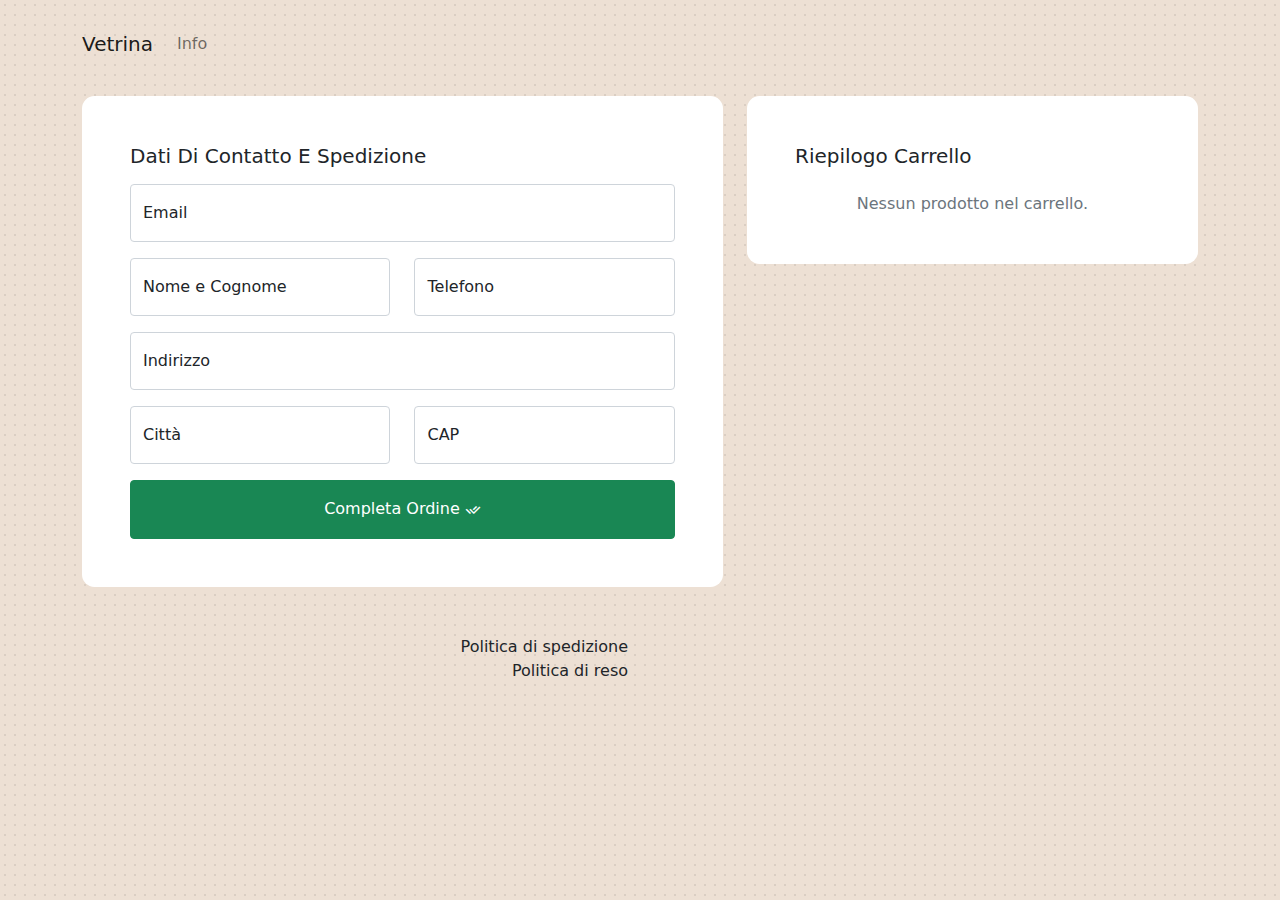
<file: checkout.html>
<!doctype html>
<html lang="it">
<head>
  <meta charset="utf-8">
  <meta http-equiv="x-ua-compatible" content="ie=edge">
  <title>Checkout - Vetrina</title>
  <meta name="description" content="Checkout - Vetrina">
  <meta name="viewport" content="width=device-width, initial-scale=1">
  <!-- Bootstrap -->
  <link rel="stylesheet" href="css/bootstrap.css">
  <!-- Main CSS Files -->
  <link rel="stylesheet" href="css/main.css">
  <!-- Font Icons (RemixIcons) -->
  <link rel="stylesheet" href="fonts/remixicon.css">
  <!-- Jquery Toast -->
  <link rel="stylesheet" href="css/jquery.toast.min.css">
  <!-- Favicon -->
  <link rel="apple-touch-icon" sizes="57x57" href="img/favicon/apple-icon-57x57.png">
  <link rel="apple-touch-icon" sizes="60x60" href="img/favicon/apple-icon-60x60.png">
  <link rel="apple-touch-icon" sizes="72x72" href="img/favicon/apple-icon-72x72.png">
  <link rel="apple-touch-icon" sizes="76x76" href="img/favicon/apple-icon-76x76.png">
  <link rel="apple-touch-icon" sizes="114x114" href="img/favicon/apple-icon-114x114.png">
  <link rel="apple-touch-icon" sizes="120x120" href="img/favicon/apple-icon-120x120.png">
  <link rel="apple-touch-icon" sizes="144x144" href="img/favicon/apple-icon-144x144.png">
  <link rel="apple-touch-icon" sizes="152x152" href="img/favicon/apple-icon-152x152.png">
  <link rel="apple-touch-icon" sizes="180x180" href="img/favicon/apple-icon-180x180.png">
  <link rel="icon" type="image/png" sizes="192x192"  href="img/favicon/android-icon-192x192.png">
  <link rel="icon" type="image/png" sizes="32x32" href="img/favicon/favicon-32x32.png">
  <link rel="icon" type="image/png" sizes="96x96" href="img/favicon/favicon-96x96.png">
  <link rel="icon" type="image/png" sizes="16x16" href="img/favicon/favicon-16x16.png">
  <link rel="manifest" href="img/favicon/manifest.json">
  <meta name="msapplication-TileColor" content="#ffffff">
  <meta name="msapplication-TileImage" content="img/favicon/ms-icon-144x144.png">
  <meta name="theme-color" content="#ffffff">
</head>
<body class="checkout">
  <!-- Navbar -->
  <nav class="navbar navbar-expand-lg navbar-light mt-3">
    <div class="container">
      <a class="navbar-brand" id="store-name" href="index.html">Vetrina</a>
      <button class="navbar-toggler" type="button" data-bs-toggle="collapse" data-bs-target="#navbarSupportedContent" aria-controls="navbarSupportedContent" aria-expanded="false" aria-label="Toggle navigation">
        <span class="navbar-toggler-icon"></span>
      </button>
      <div class="collapse navbar-collapse" id="navbarSupportedContent">
        <ul class="navbar-nav me-auto mb-2 mb-lg-0">
          <li class="nav-item">
            <a class="nav-link" href="info.html">Info</a>
          </li>
        </ul>
      </div>
    </div>
  </nav>
  <!-- End Navbar -->
  <main>
    <section class="top mt-4">
      <div class="container">
        <div class="row justify-content-center">
          <div class="col-lg-7">
            <div class="bg-white p-3 p-md-5 rounded-md h-100">
              <form id="shipping-form">
                <h1 class="h5 text-capitalize mb-3">Dati di contatto e spedizione</h1>
                <div class="form-floating mb-3">
                  <input type="email" class="form-control" id="email" placeholder="nome@email.com" required>
                  <label for="email">Email</label>
                </div>
                <div class="row">
                  <div class="col-lg-6">
                    <div class="form-floating mb-3">
                      <input type="text" class="form-control" id="nome" placeholder="Nome e Cognome" required>
                      <label for="nome">Nome e Cognome</label>
                    </div>
                  </div>
                  <div class="col-lg-6">
                    <div class="form-floating mb-3">
                      <input type="text" class="form-control" id="telefono" placeholder="Telefono" required>
                      <label for="telefono">Telefono</label>
                    </div>
                  </div>
                </div>
                <div class="form-floating mb-3">
                  <input type="text" class="form-control" id="indirizzo" placeholder="Indirizzo" required>
                  <label for="indirizzo">Indirizzo</label>
                </div>
                <div class="row">
                  <div class="col-lg-6">
                    <div class="form-floating mb-3">
                      <input type="text" class="form-control" id="citta" placeholder="Città" required>
                      <label for="citta">Città</label>
                    </div>
                  </div>
                  <div class="col-lg-6">
                    <div class="form-floating mb-3">
                      <input type="text" class="form-control" id="cap" placeholder="CAP" required>
                      <label for="cap">CAP</label>
                    </div>
                  </div>
                </div>
                <button type="submit" class="btn btn-success w-100 p-3">Completa Ordine <i class="ri-check-double-line ri-middle"></i></button>
              </form>
            </div>
          </div>
          <div class="col-lg-5 mt-3 mt-lg-0">
            <div class="bg-white rounded-md p-3 p-md-5 sticky">
              <h2 class="h5 mb-4">Riepilogo Carrello</h2>
              <div id="checkout-items"></div>
            </div>
          </div>
        </div>
      </div>
    </section>

    <!-- Features Section -->
    <!-- <section class="features mt-5">
      <div class="container">
        <div class="row gx-lg-5 text-center bg-white mx-0 py-5 rounded-lg">
          <div class="col-md-4 mt-3 mt-md-0">
            <i class="ri-customer-service-line ri-3x text-danger"></i>
            <h4 class="fs-6 fw-normal">Assistenza 24/7</h4>
            <div class="small text-muted">Siamo sempre disponibili per te.</div>
          </div>
          <div class="col-md-4 mt-3 mt-md-0">
            <i class="ri-gift-2-line ri-3x text-danger"></i>
            <h4 class="fs-6 fw-normal">Regali stagionali</h4>
            <div class="small text-muted">Scopri le nostre offerte speciali.</div>
          </div>
          <div class="col-md-4 mt-3 mt-md-0">
            <i class="ri-shield-star-line ri-3x text-danger"></i>
            <h4 class="fs-6 fw-normal">Materiali di qualità</h4>
            <div class="small text-muted">Solo prodotti selezionati.</div>
          </div>
        </div>
      </div>
    </section> -->
    <!-- End Features Section -->

  </main>
  <!-- Footer -->
  <footer class="mt-5 mb-lg-5">
    <div class="container">
      <div class="row">
        <div class="col-md-6" id="store-contact">
          <!-- Contatti dinamici -->
        </div>
        <div class="col-md-6 text-md-end mt-3 mt-lg-0">
          <ul class="list-unstyled">
            <li><a href="#" class="text-color-auto text-decoration-none">Politica di spedizione</a></li>
            <li><a href="#" class="text-color-auto text-decoration-none">Politica di reso</a></li>
          </ul>
          <!-- <div class="text-color-auto">
            <i class="ri-visa-line ri-lg"></i>
            <i class="ri-paypal-fill ri-lg"></i>
            <i class="ri-mastercard-fill ri-lg"></i>
            <i class="ri-bit-coin-fill ri-lg"></i>
          </div> -->
        </div>
      </div>
    </div>
  </footer>
  <!-- End Footer -->
  <script type="module">
    import config from "./site-config.js";
    document.getElementById("store-name").textContent = config.storeName || "Vetrina";
    if (config.contact) {
      let contactHtml = "";
      if (config.contact.phone) contactHtml += `<div class='d-flex align-items-center'><div class='icon-wrapper me-2'><i class='ri-phone-line'></i></div><a href='tel:${config.contact.phone}' class='text-color-auto text-decoration-none' rel='nofollow'>${config.contact.phone}</a></div>`;
      if (config.contact.email) contactHtml += `<div class='mt-1 d-flex align-items-center'><div class='icon-wrapper me-2'><i class='ri-mail-open-line'></i></div><a href='mailto:${config.contact.email}' class='text-color-auto text-decoration-none' rel='nofollow'>${config.contact.email}</a></div>`;
      if (config.contact.address) contactHtml += `<div class='mt-1 d-flex align-items-center'><div class='icon-wrapper me-2'><i class='ri-map-2-line'></i></div><address class='d-inline-block mb-0 text-color-auto'>${config.contact.address}</address></div>`;
      document.getElementById("store-contact").innerHTML = contactHtml;
    } else {
      document.getElementById("store-contact").style.display = "none";
    }
    let cart = JSON.parse(localStorage.getItem('cart') || '{}');
    function calculateShipping(items) {
      let totalWeight = 0;
      items.forEach(item => {
        totalWeight += (item.peso || 1) * item.qty;
      });
      if (totalWeight === 0) return 0;
      return Math.ceil(totalWeight / 20) * 10; // 10€ ogni 20kg (stepwise)
    }
    function renderCheckout() {
      const checkoutItemsDiv = document.getElementById("checkout-items");
      const items = Object.values(cart);
      const submitBtn = document.querySelector('#shipping-form button[type="submit"]');
      const emptyAlertId = 'empty-cart-alert';
      // Rimuovi eventuale alert precedente
      let prevAlert = document.getElementById(emptyAlertId);
      if (prevAlert) prevAlert.remove();
      if (items.length === 0) {
        checkoutItemsDiv.innerHTML = "<div class='text-center text-muted'>Nessun prodotto nel carrello.</div>";
        document.getElementById("checkout-total").textContent = "0.00";
        // Mostra anche spedizione a 0
        if (document.getElementById("shipping-cost")) {
          document.getElementById("shipping-cost").textContent = "0.00";
        }
        if (submitBtn) {
          submitBtn.disabled = true;
          submitBtn.classList.remove('btn-success');
          submitBtn.classList.add('btn-danger');
          submitBtn.style.opacity = '0.7';
          submitBtn.style.cursor = 'not-allowed';
          // Mostra alert sopra il form (più visibile)
          let form = document.getElementById('shipping-form');
          if (form && !document.getElementById(emptyAlertId)) {
            const alert = document.createElement('div');
            alert.id = emptyAlertId;
            alert.className = 'alert alert-warning mb-3';
            alert.innerHTML = "Aggiungi almeno un prodotto al carrello per completare l'ordine.";
            form.parentNode.insertBefore(alert, form);
          }
        }
        return;
      } else {
        if (submitBtn) {
          submitBtn.disabled = false;
          submitBtn.classList.remove('btn-danger');
          submitBtn.classList.add('btn-success');
          submitBtn.style.opacity = '';
          submitBtn.style.cursor = '';
        }
      }
      let subtotal = 0;
      checkoutItemsDiv.innerHTML =
        items.map(item => {
          subtotal += item.price * item.qty;
          return `<div class='row align-items-center mb-3'><div class='col-3'><div class='product-thumb-wrapper'><img src='${item.image_path || 'img/shoe-800x800-1.png'}' alt='${item.name}' class='img-fluid' /></div></div><div class='col-5'><div class='fw-bold'>${item.name}</div><div class='text-muted small'>€${item.price} x ${item.qty}</div></div><div class='col-4 text-end'><button class='btn btn-outline-secondary btn-sm minus-btn' data-id='${item.id}' aria-label='Diminuisci quantità'>-</button> <span class='mx-1'>${item.qty}</span> <button class='btn btn-outline-secondary btn-sm plus-btn' data-id='${item.id}' aria-label='Aumenta quantità'>+</button> <button class='btn btn-outline-danger btn-sm remove-btn' data-id='${item.id}' aria-label='Rimuovi' title='Rimuovi'>&times;</button></div></div>`;
        }).join('');
      // Calcola spedizione
      const shipping = calculateShipping(items);
      // Mostra spedizione e totale
      let summaryHtml = `<div class='d-flex justify-content-between mt-3'><span>Subtotale</span><span>€${subtotal.toFixed(2)}</span></div>`;
      summaryHtml += `<div class='d-flex justify-content-between mt-3'><span>Spedizione</span><span id='shipping-cost'>€${shipping.toFixed(2)}</span></div>`;
      summaryHtml += `<div class='cart-total mt-2'>Totale: <span class='fw-bold text-danger'>€<span id='checkout-total'>${(subtotal+shipping).toFixed(2)}</span></span></div>`;
      checkoutItemsDiv.innerHTML += summaryHtml;
      // Remove item event
      checkoutItemsDiv.querySelectorAll('.remove-btn').forEach(btn => {
        btn.onclick = (e) => {
          const id = btn.getAttribute('data-id');
          delete cart[id];
          localStorage.setItem('cart', JSON.stringify(cart));
          renderCheckout();
        };
      });
      // Plus/minus events
      checkoutItemsDiv.querySelectorAll('.plus-btn').forEach(btn => {
        btn.onclick = () => {
          const id = btn.getAttribute('data-id');
          cart[id].qty++;
          localStorage.setItem('cart', JSON.stringify(cart));
          renderCheckout();
        };
      });
      checkoutItemsDiv.querySelectorAll('.minus-btn').forEach(btn => {
        btn.onclick = () => {
          const id = btn.getAttribute('data-id');
          if (cart[id].qty > 1) {
            cart[id].qty--;
          } else {
            delete cart[id];
          }
          localStorage.setItem('cart', JSON.stringify(cart));
          renderCheckout();
        };
      });
    }
    function randomCode(length = 8) {
      const chars = 'ABCDEFGHIJKLMNOPQRSTUVWXYZabcdefghijklmnopqrstuvwxyz0123456789';
      let result = '';
      for (let i = 0; i < length; i++) {
        result += chars.charAt(Math.floor(Math.random() * chars.length));
      }
      return result;
    }
    document.getElementById("shipping-form").onsubmit = async (e) => {
      e.preventDefault();
      const items = Object.values(cart);
      if (items.length === 0) {
        // Blocca invio se il carrello è vuoto (ulteriore sicurezza)
        return;
      }
      const nome = document.getElementById('nome').value;
      const indirizzo = document.getElementById('indirizzo').value;
      const citta = document.getElementById('citta').value;
      const cap = document.getElementById('cap').value;
      const telefono = document.getElementById('telefono').value;
      const email = document.getElementById('email').value;
      const orderId = randomCode(8);
      // Get cart and totals
      const orderedProducts = items.map(item => {
        return {
          id: item.id,
          name: item.name,
          price: item.price,
          qty: item.qty,
          peso: item.peso
        };
      });
      const shipping = calculateShipping(items);
      const subtotal = items.reduce((sum, item) => sum + item.price * item.qty, 0);
      const total = subtotal + shipping;
      // Call Firestore Cloud Function (example, replace with your function URL)
      try {
        await fetch('https://us-central1-store-products-ed162.cloudfunctions.net/on_request_example', {
          method: 'POST',
          headers: { 'Content-Type': 'application/json' },
          body: JSON.stringify({ nome, indirizzo, citta, cap, telefono, email, orderId, orderedProducts, total, iban: config.contact.iban, negozioMail: config.contact.email })
        });
      } catch (err) {
        console.error('Errore durante l\'invio dell\'ordine:', err);
        alert('Si è verificato un errore durante l\'invio dell\'ordine. Riprova più tardi.');
        return;
      }
      localStorage.setItem('cart', '{}');
      window.location.href = `conferma.html?nome=${encodeURIComponent(nome)}&orderId=${orderId}&total=${total.toFixed(2)}&email=${encodeURIComponent(email)}`;
    };
    renderCheckout();
  </script>
  <script src="js/jquery-3.4.1.min.js"></script>
  <script src="js/bootstrap.bundle.min.js"></script>
  <script src="js/main.js"></script>
</body>
</html>
</file>
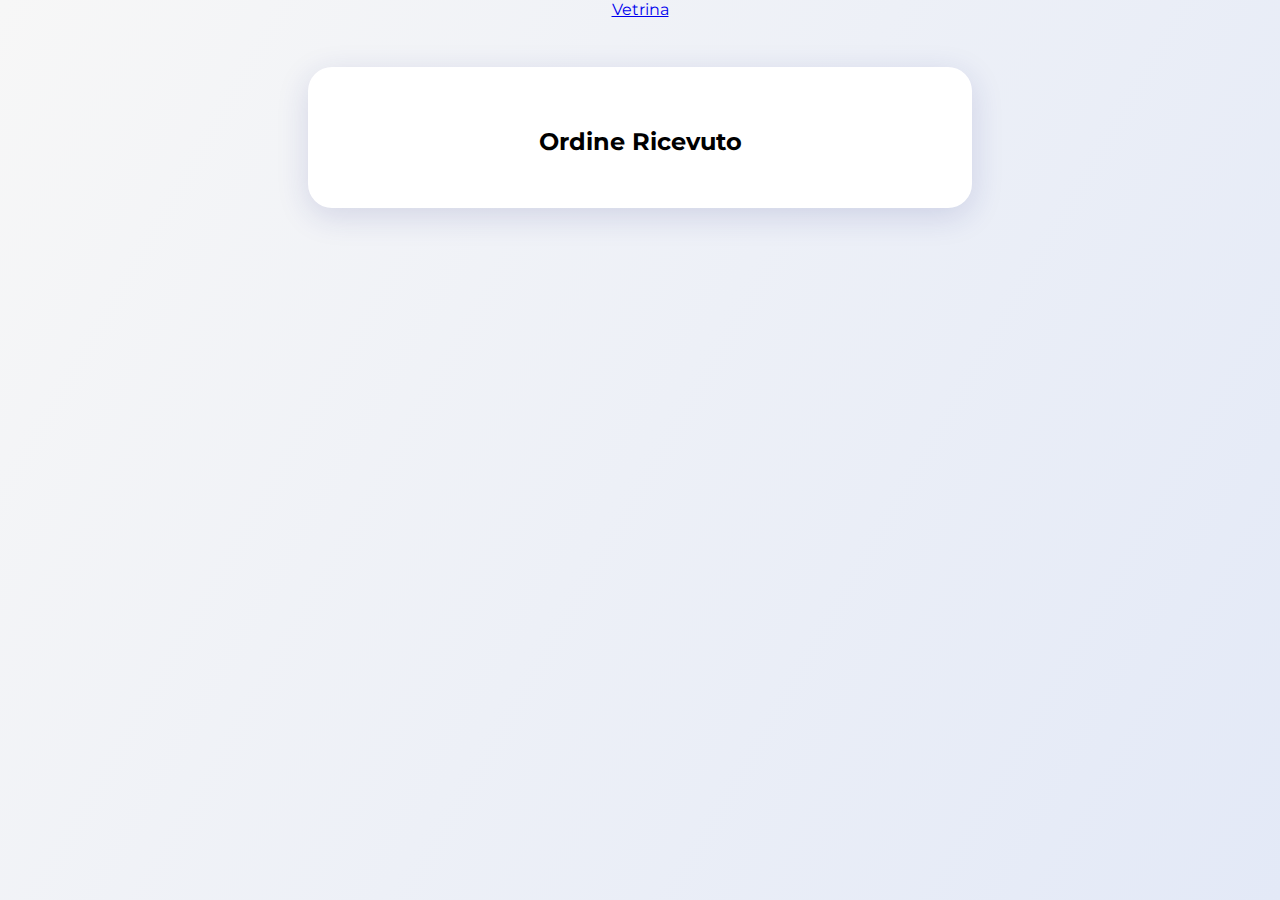
<file: conferma.html>
<!DOCTYPE html>
<html lang="it">
<head>
  <meta charset="UTF-8" />
  <meta name="viewport" content="width=device-width, initial-scale=1.0" />
  <title>Conferma Ordine - Vetrina</title>
  <link href="https://fonts.googleapis.com/css2?family=Montserrat:wght@700;400&display=swap" rel="stylesheet">
  <link rel="stylesheet" href="./style.css">
</head>
<body>
  <header class="main-header">
    <div class="header-content">
      <a href="index.html" class="header-title" id="store-name">Vetrina</a>
    </div>
  </header>
  <div class="container">
    <h2>Ordine Ricevuto</h2>
    <div id="payment-instructions"></div>
  </div>
  <footer class="main-footer">
    <div class="footer-content">
      <div class="store-contact" id="store-contact"></div>
    </div>
  </footer>
  <script type="module">
    import config from "./site-config.js";
    console.log(config);
    document.getElementById("store-name").textContent = config.storeName || "Vetrina";
    if (config.contact) {
      let contactHtml = "";
      if (config.contact.email) contactHtml += `Email: <a href='mailto:${config.contact.email}'>${config.contact.email}</a><br>`;
      if (config.contact.phone) contactHtml += `Telefono: <a href='tel:${config.contact.phone}'>${config.contact.phone}</a>`;
      document.getElementById("store-contact").innerHTML = contactHtml;
    } else {
      document.getElementById("store-contact").style.display = "none";
    }
    // Get params
    const params = new URLSearchParams(window.location.search);
    const nome = params.get('nome') || '';
    const orderId = params.get('orderId') || '';
    const iban = config.contact.iban || '---';
    document.getElementById('payment-instructions').innerHTML = `
      <p>Grazie <b>${nome}</b>! Il tuo ordine è stato ricevuto.</p>
      <p>Per favore effettua un bonifico bancario con causale:<br>
      <b>${nome} - ${orderId}</b><br>
      all'IBAN:<br>
      <b>${iban}</b>
      </p>
      <p>Riceverai una conferma via email dopo il pagamento.</p>
    `;
  </script>
</body>
</html>
</file>
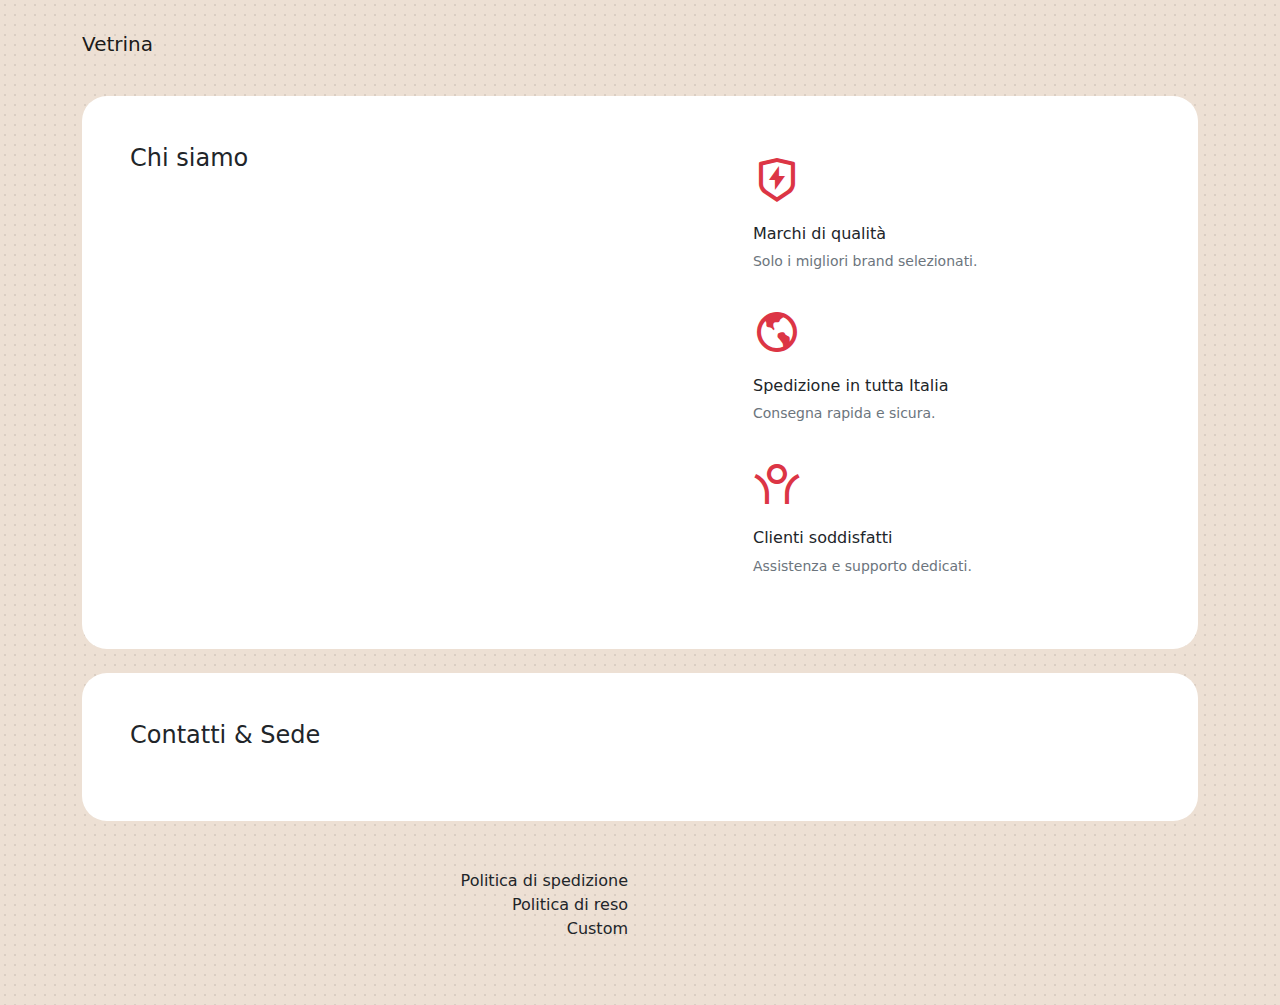
<file: info.html>
<!doctype html>
<html lang="it">
<head>
  <meta charset="utf-8">
  <meta http-equiv="x-ua-compatible" content="ie=edge">
  <title>Info & Contatti - Vetrina</title>
  <meta name="description" content="Contatti e informazioni negozio">
  <meta name="viewport" content="width=device-width, initial-scale=1">
  <!-- Bootstrap -->
  <link rel="stylesheet" href="css/bootstrap.css">
  <!-- Main CSS Files -->
  <link rel="stylesheet" href="css/main.css">
  <!-- Font Icons (RemixIcons) -->
  <link rel="stylesheet" href="fonts/remixicon.css">
  <!-- Favicon -->
  <link rel="apple-touch-icon" sizes="57x57" href="img/favicon/apple-icon-57x57.png">
  <link rel="apple-touch-icon" sizes="60x60" href="img/favicon/apple-icon-60x60.png">
  <link rel="apple-touch-icon" sizes="72x72" href="img/favicon/apple-icon-72x72.png">
  <link rel="apple-touch-icon" sizes="76x76" href="img/favicon/apple-icon-76x76.png">
  <link rel="apple-touch-icon" sizes="114x114" href="img/favicon/apple-icon-114x114.png">
  <link rel="apple-touch-icon" sizes="120x120" href="img/favicon/apple-icon-120x120.png">
  <link rel="apple-touch-icon" sizes="144x144" href="img/favicon/apple-icon-144x144.png">
  <link rel="apple-touch-icon" sizes="152x152" href="img/favicon/apple-icon-152x152.png">
  <link rel="apple-touch-icon" sizes="180x180" href="img/favicon/apple-icon-180x180.png">
  <link rel="icon" type="image/png" sizes="192x192"  href="img/favicon/android-icon-192x192.png">
  <link rel="icon" type="image/png" sizes="32x32" href="img/favicon/favicon-32x32.png">
  <link rel="icon" type="image/png" sizes="96x96" href="img/favicon/favicon-96x96.png">
  <link rel="icon" type="image/png" sizes="16x16" href="img/favicon/favicon-16x16.png">
  <link rel="manifest" href="img/favicon/manifest.json">
  <meta name="msapplication-TileColor" content="#ffffff">
  <meta name="msapplication-TileImage" content="img/favicon/ms-icon-144x144.png">
  <meta name="theme-color" content="#ffffff">
</head>
<body class="about contact">
  <!-- Navbar -->
  <nav class="navbar navbar-expand-lg navbar-light mt-3">
    <div class="container">
      <a class="navbar-brand" id="store-name" href="index.html">Vetrina</a>
      <button class="navbar-toggler" type="button" data-bs-toggle="collapse" data-bs-target="#navbarSupportedContent" aria-controls="navbarSupportedContent" aria-expanded="false" aria-label="Toggle navigation">
        <span class="navbar-toggler-icon"></span>
      </button>

    </div>
  </nav>
  <!-- End Navbar -->
  <main>
    <!-- About Section -->
    <section class="top mt-4">
      <div class="container">
        <div class="row">
          <div class="col-md-12">
            <div class="bg-white rounded-lg overflow-hidden">
              <div id="about-image-container"></div>
              <div class="p-3 p-md-5">
                <div class="row gx-lg-5">
                  <div class="col-md-7">
                    <h3 class="h4 text-color-auto pb-3" id="about-title">Chi siamo</h3>
                    <div id="about-text"></div>
                    <div class="social-share-circle mt-4 pb-4" id="about-socials"></div>
                    <blockquote class="blockquote mt-4" id="about-quote" style="display:none;"></blockquote>
                    <div id="about-signature" class="mt-3"></div>
                  </div>
                  <div class="col-md-5 mt-3 mt-md-0" id="features-col">
                    <!-- Features will be rendered here -->
                  </div>
                </div>
              </div>
            </div>
          </div>
        </div>
      </div>
    </section>
    <!-- End About Section -->

    <!-- Contatti & Sede Section -->
    <section class="top mt-4">
      <div class="container">
        <div class="row">
          <div class="col-md-12">
            <div class="bg-white rounded-lg overflow-hidden">
              <!-- Google Map -->
              <div id="map-container"></div>
              <!-- End Google Map -->
              <div class="p-3 p-md-5">
                <div class="row gx-lg-5">
                  <div class="col-md-6">
                    <h3 class="h4 text-color-auto pb-3">Contatti &amp; Sede</h3>
                    <div id="store-contact"></div>
                  </div>
                  <div class="col-md-6 mt-3 mt-md-0">
                    <!-- <form id="contact-form">
                      <div class="form-floating mb-3">
                        <input type="text" class="form-control" id="f_name" placeholder="Nome" required maxlength="50" name="name">
                        <label for="f_name">Nome</label>
                      </div>
                      <div class="form-floating mb-3">
                        <input type="email" class="form-control" id="f_email" placeholder="nome@email.com" required name="email">
                        <label for="f_email">Email</label>
                      </div>
                      <div class="form-floating mb-3">
                        <textarea class="form-control" placeholder="Messaggio" id="f_message" required name="message"></textarea>
                        <label for="f_message">Messaggio</label>
                      </div>
                      <button type="submit" name="submit" class="btn btn-primary">Invia Messaggio</button>
                    </form> -->
                  </div>
                </div>
              </div>
            </div>
          </div>
        </div>
      </div>
    </section>
    <!-- End Contatti & Sede Section -->
  </main>
  <!-- Footer -->
  <footer class="mt-5 mb-lg-5">
    <div class="container">
      <div class="row">
        <div class="col-md-6" id="footer-contact">
          <!-- Contatti dinamici -->
        </div>
        <div class="col-md-6 text-md-end mt-3 mt-lg-0">
          <ul class="list-unstyled">
            <li><a href="#" class="text-color-auto text-decoration-none">Politica di spedizione</a></li>
            <li><a href="#" class="text-color-auto text-decoration-none">Politica di reso</a></li>
            <li><a id="custom-link" href="custom.html" class="text-color-auto text-decoration-none"></a></li>
          </ul>
        </div>
      </div>
    </div>
  </footer>
  <!-- End Footer -->
  <script type="module">
    import config from "./site-config.js";
    document.getElementById("store-name").textContent = config.storeName || "Vetrina";
    // About Section
    function renderAbout() {
      // Image
      const aboutImg = config.aboutImage || null;
      const aboutImgDiv = document.getElementById('about-image-container');
      if (aboutImg) {
        aboutImgDiv.innerHTML = `<img src="${aboutImg}" class="img-fluid min-w-100" alt="Chi siamo" />`;
      } else {
        aboutImgDiv.innerHTML = '';
      }
      // Text
      document.getElementById('about-text').innerHTML = config.aboutText || '';
      // Socials
      const socials = config.socials || [];
      const socialsDiv = document.getElementById('about-socials');
      if (socials.length) {
        socialsDiv.innerHTML = socials.map(s => `<a href="${s.url}" class="me-1" target="_blank" rel="noopener"><i class="ri-${s.icon}-line"></i></a>`).join('');
      } else {
        socialsDiv.innerHTML = '';
      }
      // Quote
      if (config.aboutQuote) {
        document.getElementById('about-quote').style.display = '';
        document.getElementById('about-quote').innerHTML = `<p><i class="ri-double-quotes-l ri-lg"></i> <span class="text-muted fw-light">${config.aboutQuote}</span></p>`;
      }
      // Signature
      if (config.aboutSignature) {
        document.getElementById('about-signature').innerHTML = `<img src="${config.aboutSignature}" class="img-signature" alt="Firma" />`;
      } else if (config.aboutCEO) {
        document.getElementById('about-signature').innerHTML = `<div><strong>${config.aboutCEO}</strong></div>`;
      }
    }
    renderAbout();
    // Features
    function renderFeatures() {
      const features = config.features || [
        { icon: 'shield-flash', title: 'Marchi di qualità', text: 'Solo i migliori brand selezionati.' },
        { icon: 'earth', title: 'Spedizione in tutta Italia', text: 'Consegna rapida e sicura.' },
        { icon: 'open-arm', title: 'Clienti soddisfatti', text: 'Assistenza e supporto dedicati.' }
      ];
      document.getElementById('features-col').innerHTML = features.map(f => `
        <div class="mb-4">
          <i class="ri-${f.icon}-line ri-3x text-danger"></i>
          <h4 class="fs-6 fw-normal mt-2">${f.title}</h4>
          <div class="small text-muted">${f.text}</div>
        </div>
      `).join('');
    }
    renderFeatures();
    // Contatti dinamici
    function renderContact(targetId) {
      if (config.contact) {
        let contactHtml = "";
        if (config.contact.phone) contactHtml += `<div class='d-flex align-items-center'><div class='icon-wrapper me-2'><i class='ri-phone-line'></i></div><a href='tel:${config.contact.phone}' class='text-color-auto text-decoration-none' rel='nofollow'>${config.contact.phone}</a></div>`;
        if (config.contact.email) contactHtml += `<div class='mt-1 d-flex align-items-center'><div class='icon-wrapper me-2'><i class='ri-mail-open-line'></i></div><a href='mailto:${config.contact.email}' class='text-color-auto text-decoration-none' rel='nofollow'>${config.contact.email}</a></div>`;
        if (config.contact.address) contactHtml += `<div class='mt-1 d-flex align-items-center'><div class='icon-wrapper me-2'><i class='ri-map-2-line'></i></div><address class='d-inline-block mb-0 text-color-auto'>${config.contact.address}</address></div>`;
        document.getElementById(targetId).innerHTML = contactHtml;
      } else {
        document.getElementById(targetId).style.display = "none";
      }
    }
    renderContact("store-contact");
    renderContact("footer-contact");
    // Mappa dinamica senza API key, usando coordinate se disponibili per zoom
    if (config.contact && (config.contact.lat && config.contact.lng || config.contact.address)) {
      const mapDiv = document.getElementById('map-container');
      let mapUrl = '';
      if (config.contact.lat && config.contact.lng) {
        // Embed with coordinates and zoom 16
        mapUrl = `https://maps.google.com/maps?q=${config.contact.lat},${config.contact.lng}&z=16&output=embed`;
      } else if (config.contact.address) {
        // Fallback to address
        mapUrl = `https://maps.google.com/maps?q=${encodeURIComponent(config.contact.address)}&z=16&output=embed`;
      }
      mapDiv.innerHTML = `<iframe src='${mapUrl}' width='100%' height='400' style='border:0;' allowfullscreen='' loading='lazy' referrerpolicy='no-referrer-when-downgrade'></iframe>`;
    }

    const customLink = document.getElementById('custom-link');
    if (customLink) {
      customLink.textContent = (config && config.customPageLabel) ? config.customPageLabel : 'Custom';
      customLink.style.display = '';
    }
  </script>
  <script src="js/jquery-3.4.1.min.js"></script>
  <script src="js/bootstrap.bundle.min.js"></script>
  <script src="js/main.js"></script>
</body>
</html>
</file>
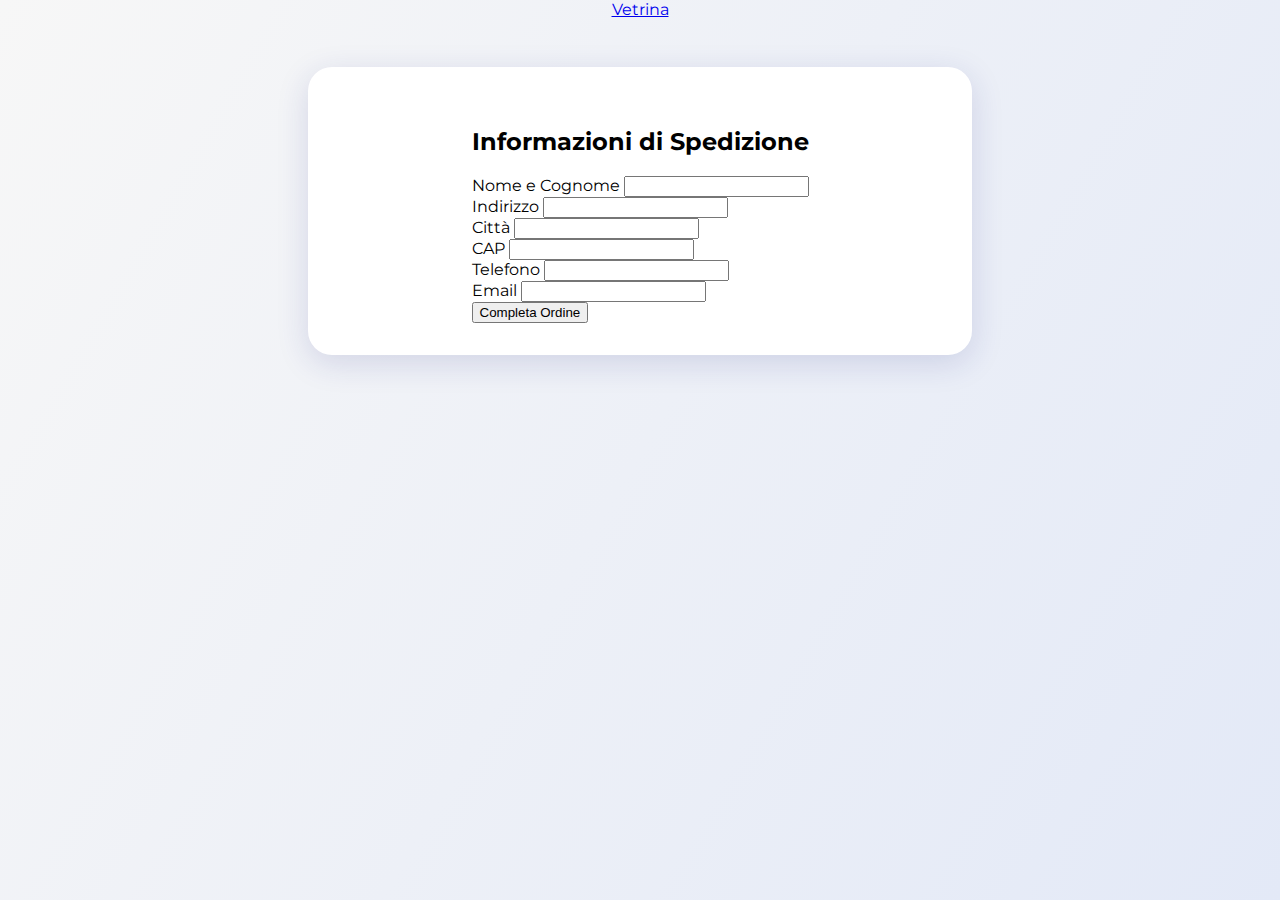
<file: ordine.html>
<!DOCTYPE html>
<html lang="it">
<head>
  <meta charset="UTF-8" />
  <meta name="viewport" content="width=device-width, initial-scale=1.0" />
  <title>Ordine - Vetrina</title>
  <link href="https://fonts.googleapis.com/css2?family=Montserrat:wght@700;400&display=swap" rel="stylesheet">
  <link rel="stylesheet" href="./style.css">
</head>
<body>
  <header class="main-header">
    <div class="header-content">
      <a href="index.html" class="header-title" id="store-name">Vetrina</a>
    </div>
  </header>
  <div class="container">
    <h2>Informazioni di Spedizione</h2>
    <form id="shipping-form">
      <div class="form-group">
        <label for="nome">Nome e Cognome</label>
        <input type="text" id="nome" name="nome" required />
      </div>
      <div class="form-group">
        <label for="indirizzo">Indirizzo</label>
        <input type="text" id="indirizzo" name="indirizzo" required />
      </div>
      <div class="form-group">
        <label for="citta">Città</label>
        <input type="text" id="citta" name="citta" required />
      </div>
      <div class="form-group">
        <label for="cap">CAP</label>
        <input type="text" id="cap" name="cap" required />
      </div>
      <div class="form-group">
        <label for="telefono">Telefono</label>
        <input type="text" id="telefono" name="telefono" required />
      </div>
      <div class="form-group">
        <label for="email">Email</label>
        <input type="email" id="email" name="email" required />
      </div>
      <button type="submit" class="place-order-btn">Completa Ordine</button>
    </form>
  </div>
  <footer class="main-footer">
    <div class="footer-content">
      <div class="store-contact" id="store-contact"></div>
    </div>
  </footer>
  <script type="module">
    import config from "./site-config.js";
    document.getElementById("store-name").textContent = config.storeName || "Vetrina";
    if (config.contact) {
      let contactHtml = "";
      if (config.contact.email) contactHtml += `Email: <a href='mailto:${config.contact.email}'>${config.contact.email}</a><br>`;
      if (config.contact.phone) contactHtml += `Telefono: <a href='tel:${config.contact.phone}'>${config.contact.phone}</a>`;
      document.getElementById("store-contact").innerHTML = contactHtml;
    } else {
      document.getElementById("store-contact").style.display = "none";
    }
    function randomCode(length = 8) {
      const chars = 'ABCDEFGHIJKLMNOPQRSTUVWXYZabcdefghijklmnopqrstuvwxyz0123456789';
      let result = '';
      for (let i = 0; i < length; i++) {
        result += chars.charAt(Math.floor(Math.random() * chars.length));
      }
      return result;
    }
    document.getElementById("shipping-form").onsubmit = async (e) => {
      e.preventDefault();
      const nome = document.getElementById('nome').value;
      const indirizzo = document.getElementById('indirizzo').value;
      const citta = document.getElementById('citta').value;
      const cap = document.getElementById('cap').value;
      const telefono = document.getElementById('telefono').value;
      const email = document.getElementById('email').value;
      const orderId = randomCode(8);
      // Get cart and total
      const cart = JSON.parse(localStorage.getItem('cart') || '{}');
      const items = Object.values(cart);
      let total = 0;
      const orderedProducts = items.map(item => {
        total += item.price * item.qty;
        return {
          id: item.id,
          name: item.name,
          price: item.price,
          qty: item.qty
        };
      });
      // Call Firestore Cloud Function (example, replace with your function URL)
      try {
        await fetch('https://us-central1-store-products-ed162.cloudfunctions.net/on_request_example', {
          method: 'POST',
          headers: { 'Content-Type': 'application/json' },
          body: JSON.stringify({ nome, indirizzo, citta, cap, telefono, email, orderId, orderedProducts, total, iban: config.iban, negozioMail: config.contact.email })
        });
      } catch (err) {
        console.error('Errore durante l\'invio dell\'ordine:', err);
        alert('Si è verificato un errore durante l\'invio dell\'ordine. Riprova più tardi.');
        return;
      }
      localStorage.setItem('cart', '{}');
      window.location.href = `conferma.html?nome=${encodeURIComponent(nome)}&orderId=${orderId}`;
    };
  </script>
</body>
</html>
</file>
<file: css/main.css>
@charset "UTF-8";/*!
 * Little Shopper | HTML5 E-Commerce Template
 * Author: Web_Trendy
 * Copyright 2021 © Web_Trendy (https://www.templatemonster.com/authors/hamidsepehr/)
 * Licensed under Template Monster (https://www.templatemonster.com/licenses/)
 *
 * "Love is out mother, we are born of LOVE!" --Rumi
 *
 */:root{--ls-transition-normal:all 300ms ease-out;--ls-black:#011627;--ls-mate:#212529;--ls-white:#FDFFFC;--ls-almond:#EDE0D4;--ls-blue:#4361EE;--ls-red:#E63946;--ls-orange:#FF9F1C;--ls-purple:#6A4C93;--ls-tiffany:#2EC4B6;--ls-sienna:#EE6C4D;--ls-color-primary:var(--ls-orange);--ls-color-secondary:var(--ls-red);--ls-radius:25px}body{background-color:var(--ls-almond);background-image:url(../img/bg-dot-black-1.svg)}.text-color-auto{color:var(--ls-mate)}html.dark body{background-color:var(--ls-black);background-image:url(../img/bg-dot-white-1.svg)}html.dark .text-color-auto{color:var(--ls-white)}html.dark .navbar-light .navbar-nav .nav-link{color:rgba(255,255,255,.55)}html.dark .navbar-light .navbar-nav .nav-link:focus,html.dark .navbar-light .navbar-nav .nav-link:hover{color:rgba(255,255,255,.7)}html.dark .navbar-light .navbar-brand{color:rgba(255,255,255,.9)}html.dark .navbar-light .navbar-toggler{border-color:rgba(255,255,255,.3)}html.dark .navbar-light .navbar-toggler-icon{filter:invert(1)}html.dark .navbar .d-lg-none [data-bs-toggle=collapse]{color:rgba(255,255,255,.7)}html.dark .social-media:before{background-color:var(--ls-white)}html.dark .currency-toggle{color:var(--ls-white)}html.dark .currency-toggle:before{background-color:var(--ls-white)}html.dark .cart-amount{color:var(--ls-white)}.z-index-99{z-index:99}.header-card{border-radius:var(--ls-radius);overflow:hidden}.rounded-lg{border-radius:var(--ls-radius)}.rounded-md{border-radius:calc(var(--ls-radius)/ 2)}.btn-arrow i{display:inline-block}.btn-arrow:focus i,.btn-arrow:hover i{animation-name:icon-move;animation-duration:.3s;animation-timing-function:ease-out}.tag-outline{font-size:.8rem;display:inline-block;padding:3px 8px;border:1px solid var(--ls-sienna);color:var(--ls-sienna);border-radius:100px;text-decoration:none;margin:5px 0}.tag-outline:hover{background-color:var(--ls-sienna);color:#fff}.link-badge-wrapper:focus .link-badge i,.link-badge-wrapper:hover .link-badge i{animation-name:icon-move;animation-duration:.3s;animation-timing-function:ease-out}.link-badge-wrapper .link-badge{position:absolute;top:50px;right:0;background-image:url(../img/link-bg.svg);background-repeat:no-repeat;background-size:100%;width:30px;height:81px;display:flex;align-items:center;justify-content:center;color:#fff}.nav-cart{display:flex;align-items:center;cursor:pointer}.nav-cart .cart-amount{font-size:.9rem;font-weight:500}.nav-cart .cart-icon{position:relative}.nav-cart .cart-icon .item-badge{position:absolute;top:-4px;right:-4px;font-size:.75rem;display:flex;align-items:center;justify-content:center;width:20px;height:20px;border-radius:50%;background-color:var(--ls-color-primary)}.nav-search{cursor:pointer}.nav-search i{transition:var(--ls-transition-normal)}.nav-search:focus i,.nav-search:hover i{transform:rotate(90deg)}.dark-mode-toggle{position:fixed;bottom:50px;right:15px}.toggler{display:none}.toggler+.toggler-btn{display:block;width:25px;height:14px;position:relative;cursor:pointer;user-select:none}.toggler+.toggler-btn:after,.toggler+.toggler-btn:before{position:relative;display:block;content:"";width:50%;height:100%}.toggler+.toggler-btn:after{left:0}.toggler+.toggler-btn:before{display:none}.toggler:checked+.toggler-btn:after{left:50%}.toggler-light+.toggler-btn{background:var(--ls-sienna);border-radius:100px;padding:2px;transition:all .4s ease}.toggler-light+.toggler-btn:after{border-radius:50%;background:#fff;transition:all .2s ease}.toggler-light:checked+.toggler-btn{background:var(--ls-tiffany)}.circle-button,.dark-mode-toggle,.nav-cart .cart-icon,.nav-search{background-color:#fff;border-radius:50%;display:flex;align-items:center;justify-content:center;width:45px;height:45px}.icon-wrapper{background-color:rgba(255,255,255,.5);border-radius:5px;display:inline-flex;align-items:center;justify-content:center;width:30px;height:30px}.product-card{border-radius:var(--ls-radius);overflow:hidden;box-shadow:5px 5px 15px 0 rgba(0,0,0,.1)}.product-card .card-body{position:relative}.product-card .card-body:before{content:'';position:absolute;top:0;left:0;width:100%;height:100%;background-color:var(--ls-color-primary);background-image:url(../img/bg.svg);background-repeat:no-repeat;background-size:150%;background-position:50px -220px;clip-path:circle(86% at 66% -5%);transition:var(--ls-transition-normal)}.product-card .add-to-card,.product-card .quick-view,.product-card .wishlist{border:1px solid rgba(0,0,0,.5);width:30px;height:30px;border-radius:50%;display:inline-flex;align-items:center;justify-content:center;cursor:pointer;position:relative;transition:var(--ls-transition-normal)}.product-card .add-to-card svg,.product-card .quick-view svg,.product-card .wishlist svg{position:absolute}.product-card .add-to-card .circle,.product-card .quick-view .circle,.product-card .wishlist .circle{stroke-dasharray:100;stroke-dashoffset:100}.product-card .add-to-card:focus,.product-card .add-to-card:hover,.product-card .quick-view:focus,.product-card .quick-view:hover,.product-card .wishlist:focus,.product-card .wishlist:hover{transform:scale(1.1)}.product-card .add-to-card:focus .circle,.product-card .add-to-card:hover .circle,.product-card .quick-view:focus .circle,.product-card .quick-view:hover .circle,.product-card .wishlist:focus .circle,.product-card .wishlist:hover .circle{animation:stroke .6s ease-out forwards}.product-card .card-label{transition:var(--ls-transition-normal);transform:translateY(100%)}.product-card .card-desc,.product-card .card-review{transition:var(--ls-transition-normal);transform:translateY(100%);opacity:0}.product-card .card-image img{transform:rotate(-30deg);filter:drop-shadow(0 15px 5px rgba(0, 0, 0, .2));transition:var(--ls-transition-normal)}.product-card:focus .card-body:before,.product-card:hover .card-body:before{background-position:50px -260px;clip-path:circle(86% at 66% -14%)}.product-card:focus .card-label,.product-card:hover .card-label{transform:translateY(0)}.product-card:focus .card-desc,.product-card:focus .card-review,.product-card:hover .card-desc,.product-card:hover .card-review{transform:translateY(0);opacity:1}.product-card:focus .card-review,.product-card:hover .card-review{transition-delay:150ms}.product-card:focus .card-image img,.product-card:hover .card-image img{transform:rotate(0) scale(1.1)}.product-colors{display:flex;flex-wrap:wrap}.product-colors span{width:24px;height:24px;display:inline-block;border-radius:50%;position:relative;margin:6px 8px;cursor:pointer}.product-colors span.active:before{opacity:.5}.product-colors span:before{content:'';position:absolute;width:35px;height:35px;top:50%;left:50%;background-color:inherit;opacity:.1;transform:translate(-50%,-50%);border-radius:50%}.product-colors span.red{background-color:var(--ls-red)}.product-colors span.orange{background-color:var(--ls-orange)}.product-colors span.purple{background-color:var(--ls-purple)}.product-colors span.tiffany{background-color:var(--ls-tiffany)}.product-colors span.sienna{background-color:var(--ls-sienna)}.product-sizes{display:flex;flex-wrap:wrap}.product-sizes span{display:inline-block;padding:8px 16px;background-color:var(--ls-almond);margin:2px;border-radius:5px;font-size:.8rem;font-weight:500;cursor:pointer}.product-sizes span.active{background-color:var(--ls-orange)}.product-image-wrapper{background-color:var(--ls-color-primary)}.product-image-wrapper.circle{border-radius:50%;padding:50px}.product-image-wrapper.zoom-wrapper:focus img,.product-image-wrapper.zoom-wrapper:hover img{opacity:0}.product-thumb-wrapper{background-color:var(--ls-color-primary);border-radius:15px;padding:10px;cursor:pointer}.modal-body .btn-close{position:absolute;right:20px;top:20px;z-index:9}.search-modal .modal-dialog{margin-top:-25px}.search-modal input[type=search]{font-size:2rem;box-shadow:none}.cart-modal .modal-dialog{margin:30px 30px 30px auto;transform:translateX(50%)!important}.cart-modal .modal-dialog .modal-content{height:calc(100vh - 60px)}.cart-modal .modal-dialog .modal-body{overflow-y:auto}.cart-modal .cart-item .close{position:absolute;top:5px;right:10px;cursor:pointer;opacity:.4;display:flex;align-items:center;justify-content:center;width:20px;height:20px;border-radius:50%;color:#fff}.cart-modal .cart-item .close i{line-height:1}.cart-modal .cart-item .close:focus,.cart-modal .cart-item .close:hover{opacity:1}.cart-modal.show .modal-dialog{transform:translateX(0)!important}.anim-in{animation-name:anim-in;animation-duration:.3s}.blog-card .image-wrapper{overflow:hidden}.blog-card .image-wrapper img{transition:var(--ls-transition-normal)}.blog-card:focus .image-wrapper img,.blog-card:hover .image-wrapper img{transform:scale(1.1) rotate(3deg)}.author-img{width:70px;height:70px}.reviewer-img{width:70px;height:70px}.cursor-pointer{cursor:pointer}.min-w-100{min-width:100%}.img-signature{width:200px}.social-share a{text-decoration:none}.social-share a.facebook{color:#1877f2}.social-share a.twitter{color:#1da1f2}.social-share a.insta{color:#e1306c}.social-share a.linkedin{color:#0077b5}.social-share-circle a{text-decoration:none;color:#fff;display:inline-flex;width:30px;height:30px;border-radius:50%;align-items:center;justify-content:center}.social-share-circle a.facebook{background-color:#1877f2}.social-share-circle a.twitter{background-color:#1da1f2}.social-share-circle a.insta{background-color:#e1306c}.social-share-circle a.linkedin{background-color:#0077b5}body.blog section.top .page-header,body.product section.top .page-header,body.shop section.top .page-header{position:relative}body.blog section.top .page-header:before,body.product section.top .page-header:before,body.shop section.top .page-header:before{content:'';width:calc(100% + 60px);height:60vh;position:absolute;top:-60px;left:-30px;z-index:-1;border-radius:var(--ls-radius)}body.blog .dropend,body.blog .social-media,body.product .dropend,body.product .social-media,body.shop .dropend,body.shop .social-media{transition:var(--ls-transition-normal);opacity:0}body.blog .dropend.active,body.blog .social-media.active,body.product .dropend.active,body.product .social-media.active,body.shop .dropend.active,body.shop .social-media.active{opacity:1}body.home section.top .header-card{position:relative}body.home section.top .header-card:before{content:'';position:absolute;top:0;left:0;width:100%;height:100%;background-color:var(--ls-sienna);clip-path:circle(55% at 25% 10%)}body.home section.top .header-card:after{content:'';position:absolute;bottom:0;right:0;width:100%;height:100%;background-color:var(--ls-tiffany);clip-path:circle(31% at 90% 100%)}body.home section.top .carousel-info{position:absolute;top:50%;left:0;transform:translateY(-50%)}body.home section.top .carousel-info .desc,body.home section.top .carousel-info .link,body.home section.top .carousel-info .title{opacity:0;transform:translateY(30px)}body.home section.top .carousel-info.active{z-index:99}body.home section.top .carousel-info.active .desc,body.home section.top .carousel-info.active .link,body.home section.top .carousel-info.active .title{opacity:1;transform:translateY(0);transition:all .3s ease-out}body.home section.top .carousel-info.active .desc{transition-delay:.3s}body.home section.top .carousel-info.active .link{transition-delay:.6s}body.home section.top .owl-dots{transform:translateY(100%)}body.home section.top .owl-dots .owl-dot span{display:inline-block;width:10px;height:5px;background-color:rgba(0,0,0,.1)}body.home section.top .owl-dots .owl-dot.active span{background-color:rgba(0,0,0,.5)}body.home section.discount .bg-image{background-image:url(../img/background-1200x1500-1.jpg);background-repeat:no-repeat;background-size:cover;background-attachment:fixed;background-color:var(--ls-sienna);background-blend-mode:overlay}body.shop .sort .form-select{width:120px}body.shop section.top .page-header:before{background-color:var(--ls-sienna)}body.blog section.top .page-header:before{background-color:var(--ls-orange)}body.single-blog section.top img{min-width:100%}body.product section.top .page-header:before{background-color:var(--ls-tiffany)}body.product .quantity-wrapper>div{width:35px;height:100%;display:flex;align-items:center;justify-content:center;background-color:var(--ls-blue);color:#fff}body.product .quantity-wrapper>div:first-child{border-top-left-radius:4px;border-bottom-left-radius:4px;cursor:pointer}body.product .quantity-wrapper>div:first-child:focus,body.product .quantity-wrapper>div:first-child:hover{background-color:#516def}body.product .quantity-wrapper>div:nth-child(2){border-left:1px solid rgba(0,0,0,.1);border-right:1px solid rgba(0,0,0,.1)}body.product .quantity-wrapper>div:last-child{border-top-right-radius:4px;border-bottom-right-radius:4px;cursor:pointer}body.product .quantity-wrapper>div:last-child:focus,body.product .quantity-wrapper>div:last-child:hover{background-color:#516def}body.wish-list .page-title i{background-color:#fff;display:inline-flex;width:25px;height:25px;align-items:center;justify-content:center;border-radius:100px}body.checkout .sticky{position:sticky;top:20px;z-index:1020}@keyframes anim-in{from{transform:rotate(45deg)}to{transform:rotate(0)}}@keyframes icon-move{50%{transform:translateX(5px)}to{transform:translateX(0)}}@keyframes stroke{to{stroke-dashoffset:0}}@media screen and (max-width:767px){html.dark body.collection .page-header .image-wrapper .info{color:var(--ls-white)}.carousel-info-wrapper{min-height:50vh}.cart-modal .modal-dialog{margin:.5rem}body.not-found section.top .image-wrapper .info{background-color:var(--ls-white);text-align:center;padding:30px}body.not-found section.top .image-wrapper .info a{text-decoration:none;border:1px solid var(--ls-black);border-radius:100px;color:var(--ls-black);padding:2px 10px;display:inline-block;font-size:.8rem}body.not-found section.top .image-wrapper .info a:focus,body.not-found section.top .image-wrapper .info a:hover{background-color:var(--ls-black);color:var(--ls-white)}}@media screen and (max-width:767px) and (orientation:portrait){body.blog section.top,body.product section.top,body.shop section.top{overflow-x:hidden}}@media screen and (max-width:823px) and (orientation:landscape){section.top .page-header:before{height:100vh}}@media screen and (min-width:1025px){.currency-toggle{font-size:.8rem;position:fixed;top:50%;left:15px;transform:rotate(-90deg) translateY(50%);cursor:pointer}.currency-toggle:before{content:'';display:inline-block;width:30px;height:2px;background-color:var(--ls-black);position:absolute;top:calc(50% - 1px);left:-100%}.currency-toggle:after{transform:rotate(90deg);border-top:.4em solid transparent!important;border-bottom:.4em solid transparent!important;border-left:.4em solid!important}.social-media{position:fixed;top:50%;right:15px;display:flex;flex-direction:column;width:45px;align-items:center;padding-bottom:35px;transform:translateY(-50%)}.social-media:before{content:'';display:inline-block;width:2px;height:30px;background-color:var(--ls-black);position:absolute;bottom:0;left:50%;transform:translateX(-50%)}}@media screen and (min-width:768px){body.not-found section.top .image-wrapper{position:relative}body.not-found section.top .image-wrapper .info{position:absolute;bottom:30px;left:0;width:100%;text-align:center;color:#fff}body.not-found section.top .image-wrapper .info a{text-decoration:none;border:1px solid #fff;border-radius:100px;color:#fff;padding:2px 10px;display:inline-block;font-size:.8rem}body.not-found section.top .image-wrapper .info a:focus,body.not-found section.top .image-wrapper .info a:hover{background-color:#fff;color:var(--ls-black)}body.collection .page-header .image-wrapper{position:relative}body.collection .page-header .image-wrapper .info{position:absolute;bottom:30px;left:30px}body.collection .page-header .image-wrapper .info i{background-color:#fff;display:inline-flex;width:25px;height:25px;align-items:center;justify-content:center;border-radius:100px}}
</file>
<file: style.css>
body {
  font-family: 'Montserrat', sans-serif;
  background: linear-gradient(120deg, #f7f7f7 0%, #e3e9f7 100%);
  margin: 0;
  padding: 0;
  min-height: 100vh;
  display: flex;
  flex-direction: column;
  align-items: center;
}
.container {
  background: #fff;
  margin-top: 3rem;
  padding: 2.5rem 2rem 2rem 2rem;
  border-radius: 1.5rem;
  box-shadow: 0 8px 32px 0 rgba(31, 38, 135, 0.15);
  width: 100%;
  max-width: 600px;
  display: flex;
  flex-direction: column;
  align-items: center;
}
.store-header {
  text-align: center;
  margin-bottom: 1.5rem;
}
.store-title {
  font-size: 2.5rem;
  font-weight: 700;
  color: #2d3a4b;
  margin-bottom: 0.2rem;
}
.store-contact {
  font-size: 1rem;
  color: #6b7a90;
  margin-bottom: 1.5rem;
}
.divider {
  width: 60px;
  height: 4px;
  background: #6c63ff;
  border-radius: 2px;
  margin: 1rem auto 2rem auto;
}
.product-list {
  width: 100%;
}
.product-list ul {
  list-style: none;
  padding: 0;
  margin: 0;
}
.product-list li {
  background: #f4f6fb;
  margin-bottom: 1rem;
  padding: 1.2rem 1.5rem;
  border-radius: 1rem;
  display: flex;
  justify-content: space-between;
  align-items: center;
  font-size: 1.1rem;
  box-shadow: 0 2px 8px 0 rgba(31, 38, 135, 0.07);
  transition: box-shadow 0.2s;
}
.product-list li:hover {
  box-shadow: 0 4px 16px 0 rgba(31, 38, 135, 0.13);
}
.product-name {
  font-weight: 600;
  color: #2d3a4b;
}
.product-price {
  font-weight: 700;
  color: #6c63ff;
  font-size: 1.1rem;
}
@media (max-width: 700px) {
  .container {
    padding: 1.2rem 0.5rem 1rem 0.5rem;
  }
  .store-title {
    font-size: 2rem;
  }
}
</file>
